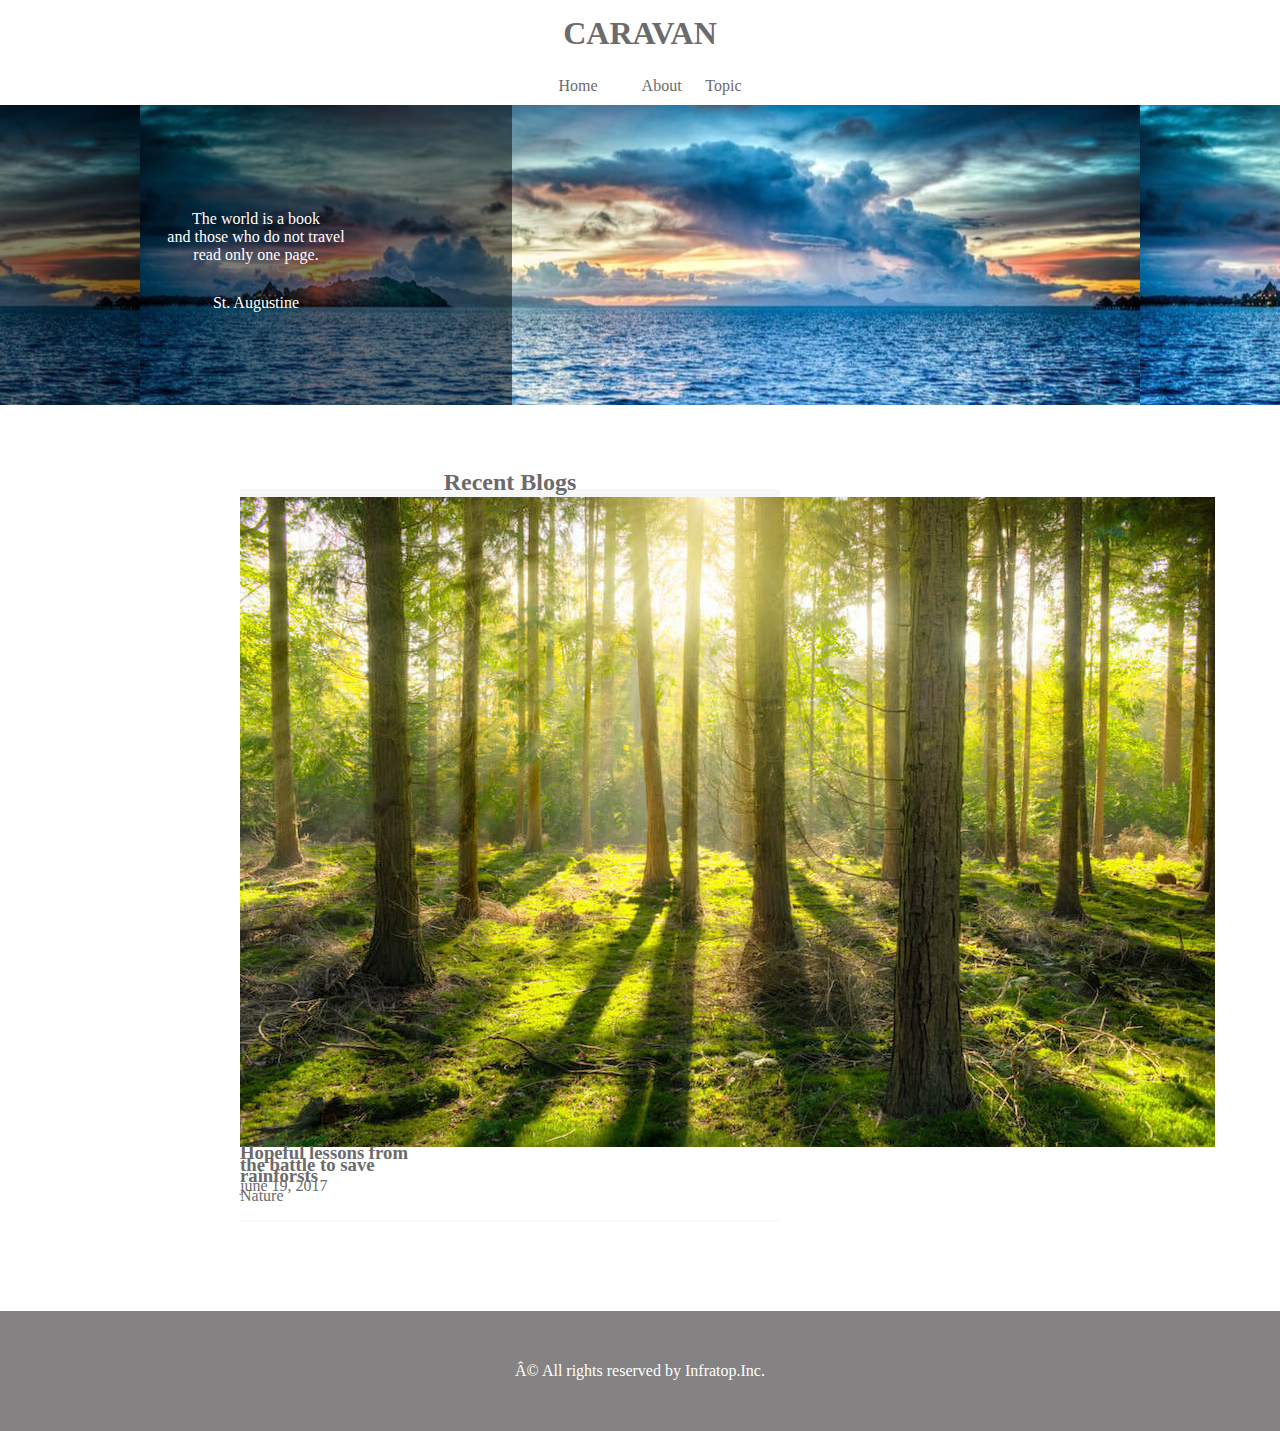
<file: caravan(６章)/index.html>
<!DOCTYPE html>
<html lang="ja">
  <head>
    <meta charset="UTF=8" />
    <link rel="stylesheet" href="style.css" />
    <title>CARAVAN</title>
  </head>

  <body>
    
    <header>
      <h1 class="heading">
        <a href="index.html">
        CARAVAN
        </a>
      </h1>
    </header>

    <nav>
      <ul class="nav-list">
        <li class="nav-list-item">
          <a href="index.html">Home</a>
        </li>
        <li class="nav-list-item">About</li>
        <il class="navi-list-item">Topic</il>
      </ul>
    </nav>

    <div class="main-visual">
      <div class="main-visual-content">
        <p class="main-visual-text">
          The world is a book<br />
           and those who do not travel<br />
            read only one page.
        </p>
        <p class="main-visual-name">
          St. Augustine
        </p>
      </div>
    </div>

    <main>
      <section class="blog">
        <h2 class="blog-heading">Recent Blogs</h2>
        <div class="blog-item">
          <img class="blog-image" src="img/forest.jpg">
          <section class="blog-text">
            <h3>
              <a href="single.html">
                Hopeful lessons from<br>
                the battle to save<br>
                rainforsts
              </a>
            </h3>
            <p>june 19, 2017</p>
            <span class="category">Nature</span>
          </section>
        </div>
      </section>
      <div class="sidebar"></div>
    </main>

    <footer>
      <p class="footer-text">© All rights reserved by Infratop.Inc.</p>
    </footer>
  </body>
</html>
</file>
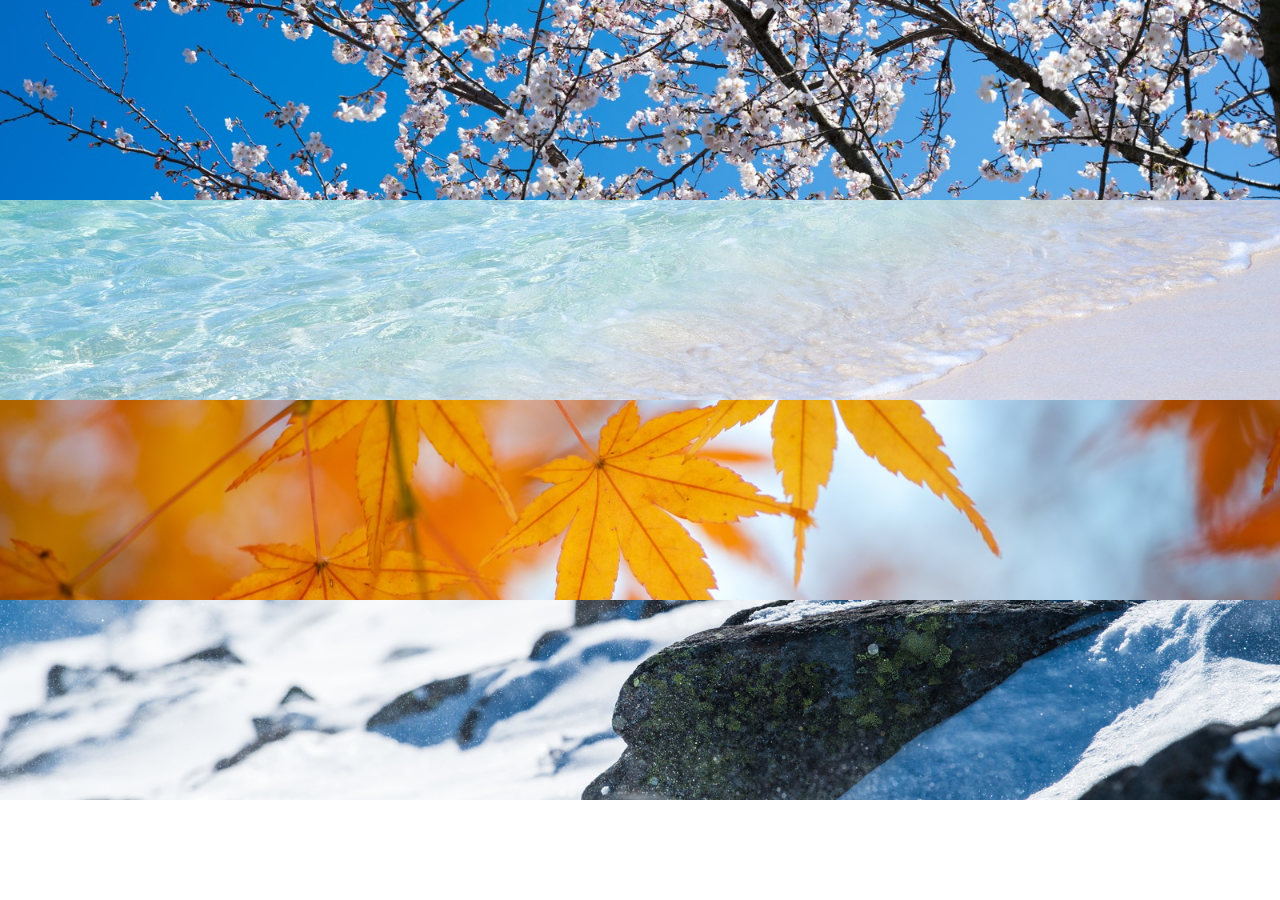
<file: 確認問題・演習問題/chapter6_answer/index.html>
<!DOCTYPE html>
<html lang="ja">
  <head>
    <meta charset="UTF-8" />
    <title>6章演習</title>
    <link rel="stylesheet" href="style.css" />
  </head>
  <body>
    <div class="box1"></div>

    <div class="box2"></div>

    <div class="box3"></div>

    <div class="box4"></div>
  </body>
</html>
</file>
<file: caravan(６章)/style.css>
/* ブラウザがそれぞれ持っているCSSをリセットするために記述 */
* {
  margin: 0;
  padding: 0;
  box-sizing: border-box;
  color: #6c6b6b;
}

a {
  text-decoration: none;
}
header {
  width: 90%;
  padding: 15px 0;
  margin: 0 auto;
  text-align: center;
}

header .heading {
  font-size: 32px;
}

.nav-list {
  text-align: center;
  padding: 10px 0;
  margin: 0 auto;
}

.nav-list-item {
  list-style: none;
  display: inline-block;
  margin: 0 20px;
}

.main-visual {
  width: 100%;
  height: 300px;
  background-image: url(img/mv.jpg);
  background-position: center;
}

.main-visual-content {
  width: 40%;
  height: 300px;
  background-color: rgba(0, 0, 0, 0.5);
  text-align: center;
  padding-top: 105px;
}

.main-visual-text {
  color: #fff;
}

.main-visual-name {
  margin-top: 30px;
  color: #fff;
}

main {
  width: 800px;
  display: flex;
  justify-content: center;
  margin: 0 auto;
  padding: 70px 0;
}

.blog {
  width: 540px;
  margin-right: 30px;
  line-height: 0.6;
}

.blog-heading {
  border-bottom: 8px solid #f7f7f7;
  text-align: center;
  line-height: 0.6;
}

.blog-item {
  padding-bottom: 20px;
  margin-bottom: 20px;
  border-bottom: 1px solid #f7f7f7;
}

.cetegory {
  display: inline-block;
  padding: 5px 8px;
  background-color: #acabab;
  border-radius: 3px;
  color: #fff;
  font-size: 11px;
}

.sidebar {
  width: 230px;
}

footer {
  width: 100%;
  height: 120px;
  text-align: center;
  line-height: 120px;
  background-color: #848282;
}

.footer-text {
  color: #fff;
}
</file>
<file: 確認問題・演習問題/chapter6_answer/style.css>
* {
  margin: 0;
  padding: 0;
  box-sizing: border-box;
}

.box1 {
  height: 200px;
  background-image: url(img/box1.jpg);
  background-size: cover;
  background-position: center;
}

.box2 {
  height: 200px;
  background-image: url(img/box2.jpg);
  background-size: cover;
  background-position: center;
}

.box3 {
  height: 200px;
  background-image: url(img/box3.jpg);
  background-size: cover;
  background-position: center;
}

.box4 {
  height: 200px;
  background-image: url(img/box4.jpg);
  background-size: cover;
  background-position: center;
}
</file>
